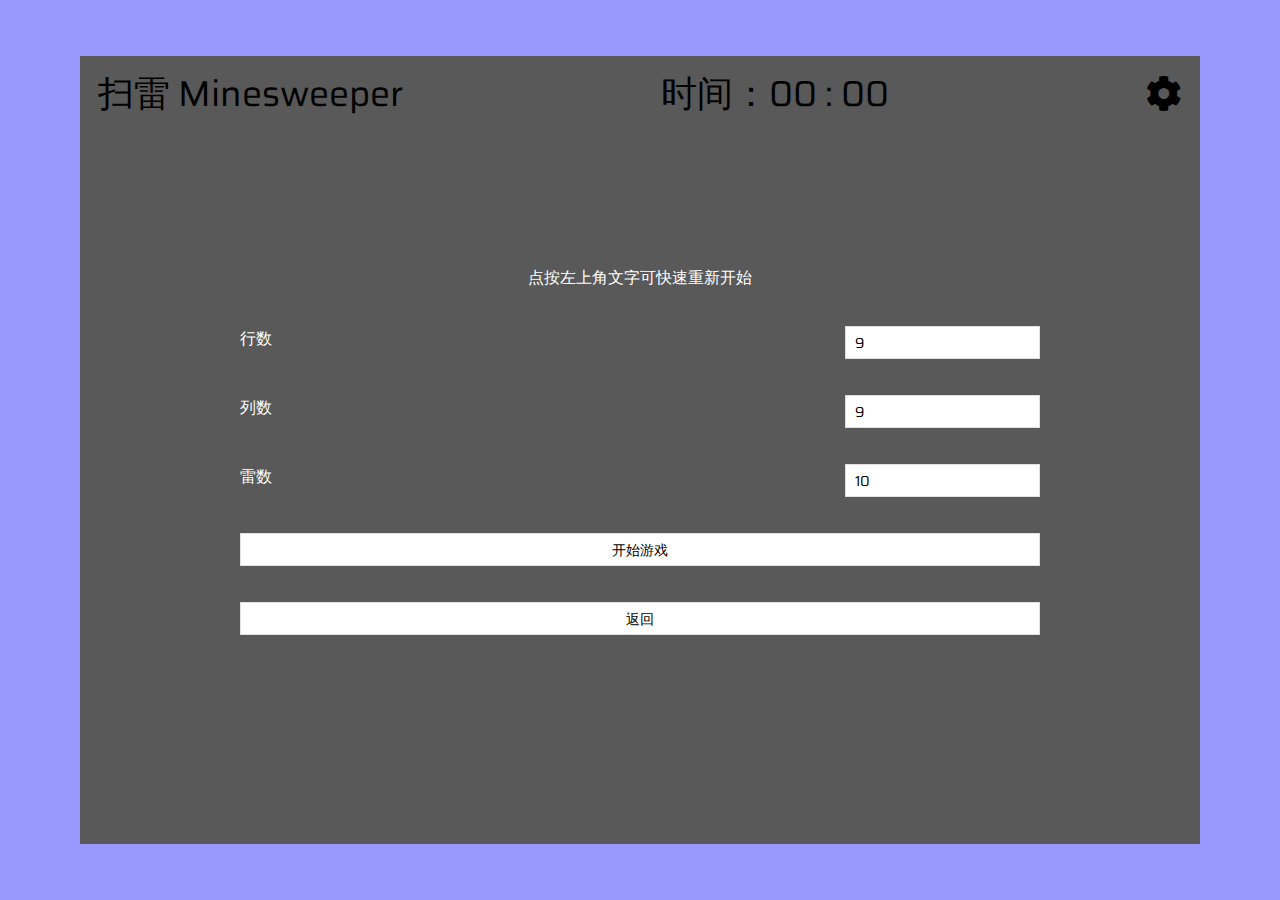
<file: minesweeper/index.html>
<!DOCTYPE html>
<html>

<head>
  <meta charset="utf-8">
  <meta http-equiv="X-UA-Compatible" content="IE=edge, chrome=1">
  <meta name="renderer" content="webkit" />
  <meta name="viewport" content="width=device-width, initial-scale=1, user-scalable=0" />
  <link rel="stylesheet" href="../src/style.css" type="text/css" />
  <style>
    body {
      display: flex;
      flex-direction: column;
      justify-content: center;
      align-items: center;
      padding: 5vmin;
      min-height: 100vh;
      color: #FFFFFF;
      background: #9898FF;
    }

    #container {
      position: relative;
      width: 87.5vw;
      min-height: 87.5vmin;
      color: #000000;
      background: #FFFFFF;
      user-select: none;
    }

    #tab {
      display: flex;
      justify-content: space-between;
      padding: 1vmin 2vmin;
      font-size: 4vmin;
    }

    #tab>* {
      display: flex;
      align-items: center;
    }

    #menu {
      display: flex;
      flex-direction: column;
      justify-content: center;
      align-items: center;
      position: absolute;
      top: 0;
      width: 100%;
      height: 100%;
      color: #FFFFFF;
      background: rgba(0, 0, 0, 0.65);
      transition: opacity 0.25s;
    }

    #menu.hide {
      opacity: 0;
      pointer-events: none;
    }

    #menu>* {
      display: flex;
      justify-content: space-between;
      margin: 2vmin;
      width: 62.5vw;
    }

    #menu input {
      padding: 0.5vmin 1vmin;
      border: 1px solid #E0E0E0;
      font-size: 90%;
      transition: color 0.25s, border-color 0.25s;
    }

    #menu input:focus {
      color: #9898FF;
      border-color: #9898FF;
    }

    #menu .button {
      justify-content: center;
      padding: 0.5vmin 1vmin;
      color: #000000;
      background: #FFFFFF;
      border: 1px solid #E0E0E0;
      font-size: 90%;
      transition: color 0.25s, border-color 0.25s;
    }

    #menu .button:hover {
      color: #9898FF;
      border-color: #9898FF;
    }

    #game {
      display: flex;
      flex-wrap: wrap;
    }

    #game .grid {
      display: inline-flex;
      justify-content: center;
      align-items: center;
      position: relative;
      border: 1px solid #E0E0E0;
    }

    #game .grid.hide {
      color: transparent;
      background: #BFBFBF;
    }

    #game .grid.flagged::after {
      content: "🚩";
      position: absolute;
      color: #000000;
    }
  </style>
  <title>扫雷 | StarSky919的小游戏合集</title>
</head>

<body>
  <div id="container">
    <div id="tab">
      <span id="message">扫雷 Minesweeper</span>
      <span>时间：<span id="time">00 : 00</span></span>
      <i id="button" class="fas fa-cog"></i>
    </div>
    <div id="game"></div>
    <div id="menu">
      <div style="justify-content: center;">点按左上角文字可快速重新开始</div>
      <div>
        <span>行数</span>
        <input type="number" name="config" id="row_count" value="9">
      </div>
      <div>
        <span>列数</span>
        <input type="number" name="config" id="col_count" value="9">
      </div>
      <div>
        <span>雷数</span>
        <input type="number" name="config" id="mine_count" value="10">
      </div>
      <p class="button" id="start">开始游戏</p>
      <p class="button" id="back">返回</p>
    </div>
  </div>
  <script>

  </script>
  <script type="module">
    import { $, Time, randomize, sleep, createElement, createLongClick } from '/src/utils.js';
    const ground = {};
    const container = $('game');
    const menu = $('menu');
    const message = $('message');
    const time = $('time');
    let gameStart = false;
    let groundMined = false;
    let minedCount = 0;
    let startTime = 0;

    function getConfig() {
      return {
        rows: parseInt($('row_count').value) || 9,
        cols: parseInt($('col_count').value) || 9,
        mineCount: parseInt($('mine_count').value) || 0
      }
    }

    function getAround(row, col) {
      const result = [
        ground[`${row}-${col - 1}`],
        ground[`${row}-${col + 1}`],
        ground[`${row - 1}-${col}`],
        ground[`${row - 1}-${col - 1}`],
        ground[`${row - 1}-${col + 1}`],
        ground[`${row + 1}-${col}`],
        ground[`${row + 1}-${col - 1}`],
        ground[`${row + 1}-${col + 1}`],
      ];
      return result.filter(grid => !!grid);
    }

    function render({ rows, cols, mineCount }) {
      const cWidth = parseFloat(getComputedStyle(container).width);
      container.innerHTML = '';
      const fragment = document.createDocumentFragment();
      const size = cWidth / cols;
      for (const key in ground) {
        const { row, col, flagged, mined, hide, error } = ground[key];
        const classList = ['grid'];
        flagged && classList.push('flagged');
        mined && classList.push('mined');
        hide && classList.push('hide');
        fragment.appendChild(ground[key].elm = createElement({
          tagName: 'span',
          classList,
          style: {
            width: `${size}px`,
            height: `${size}px`,
            fontSize: `${size / 2}px`,
            background: error ? error : flagged && !gameStart && (mined ? '#CCFFCC' : '#FFCCCC')
          },
          attr: { row, col },
          text: mined ? '💣' : getAround(row, col).filter(grid => grid ? grid.mined : false).length || ''
        }));
      }
      container.appendChild(fragment);
    }

    function mine(config, row, col) {
      const { rows, cols, mineCount } = config;
      const fc = row * cols + col;
      let around = [fc - rows - 1, fc - rows, fc - rows + 1, fc - 1, fc + 1, fc + rows - 1, fc + rows, fc + rows + 1]
        .filter(Number.isFinite);
      let mines = [];
      for (let i = 0; i < mineCount; i++) mines.push(true);
      for (let i = mines.length; i < rows * cols; i++) mines.push(false);
      const checkAround = mines => {
        around = randomize(around);
        for (let i = 0; i < Math.min(rows * cols - mineCount, 8); i++) {
          const isMined = mines[around[i]];
          if (isMined) return isMined;
        }
      };
      do mines = randomize(mines); while (mines[fc] || checkAround(mines));
      for (const key in ground) {
        const grid = ground[key];
        grid.mined = mines[grid.row * cols + grid.col];
      }
      render(config);
      groundMined = true;
    }

    function sweep(row, col, config, target) {
      const { rows, cols } = config;
      if (!gameStart || (row < 0 && row > rows - 1) || (col < 0 && col > cols - 1)) return;
      if (target) {
        const { mined, elm } = target;
        if (mined) {
          for (const key in ground) {
            const grid = ground[key];
            if (grid.mined) {
              grid.hide = false;
              grid.elm.classList.remove('hide');
            }
            if (grid.flagged)
              grid.elm.style.background = grid.mined ? '#CCFFCC' : '#FFCCCC';
          }
          target.error = elm.style.background = '#FC2222';
          message.innerText = '😵😵😵';
          return gameStart = false;
        }
      }
      const grid = ground[`${row}-${col}`];
      grid.hide = false;
      grid.elm.classList.remove('hide');
      if (grid.elm.innerText) return;
      let temp = [...getAround(row, col)];
      while (temp.length) {
        const grid = temp.shift();
        if (!grid.hide) continue;
        if (!grid.flagged) {
          grid.hide = false;
          grid.elm.classList.remove('hide');
        }
        if (grid.elm.innerText) continue;
        const around = getAround(grid.row, grid.col);
        around.forEach(grid => temp.push(grid));
      }
    }

    function initGame(config) {
      const { rows, cols, mineCount } = config;
      if (rows * cols > 2 ** 12) return alert('区域过大，请重新输入');
      if (mineCount * 2 > rows * cols) return alert('雷数过多，请重新输入');
      for (const key in ground) Reflect.deleteProperty(ground, key);
      for (let i = 0; i < rows; i++)
        for (let j = 0; j < cols; j++) ground[`${i}-${j}`] = { mined: false, flagged: false, hide: true, row: i, col: j };
      render(config), window.onresize = () => render(config);
      container.setAttribute('mine_count', mineCount);
      container.onclick = function({ target }) {
        if (!gameStart) return;
        const row = Number(target.getAttribute('row'));
        const col = Number(target.getAttribute('col'));
        const grid = ground[`${row}-${col}`];
        if (!groundMined) mine(config, row, col), startTime = Date.now();
        grid.flagged || grid.hide && sweep(row, col, config, grid);
        if (document.querySelectorAll('.grid.hide').length === mineCount) {
          message.innerText = '😎😎😎', gameStart = false;
          for (const key in ground) {
            const grid = ground[key];
            grid.hide = false;
            grid.elm.classList.remove('hide');
            if (grid.flagged) grid.elm.style.background = grid.mined ? '#CCFFCC' : '#FFCCCC';
          }
        }
      }
      gameStart = true, groundMined = false, minedCount = 0, startTime = 0;
      message.innerText = `已标记：${minedCount} / ${mineCount}`;
      time.innerText = Time.formatTime(0);
      menu.classList.add('hide');
    }

    function timer() {
      if (gameStart && startTime) {
        const passed = Math.floor((Date.now() - startTime) / 1000);
        time.innerText = Time.formatTime(passed);
      }
      requestAnimationFrame(timer);
    }
    requestAnimationFrame(timer);

    function flag({ target }) {
      const grid = ground[`${Number(target.getAttribute('row'))}-${Number(target.getAttribute('col'))}`];
      if (!grid.hide || !gameStart) return;
      grid.flagged = !grid.flagged;
      grid.elm.classList.toggle('flagged');
      minedCount += grid.flagged ? 1 : -1;
      message.innerText = `已标记：${minedCount} / ${Number(container.getAttribute('mine_count'))}`;
    }
    createLongClick(container, 0.35, flag);
    container.addEventListener('contextmenu', event => event.preventDefault());
    container.addEventListener('mouseup', event => (event.button === 2) && flag(event));

    $('start').addEventListener('click', () => initGame(getConfig()));
    $('back').addEventListener('click', () => menu.classList.add('hide'));
    $('button').addEventListener('click', () => {
      menu.classList.remove('hide');
    });
    message.addEventListener('click', () => groundMined && initGame(getConfig()));
  </script>
</body>

</html>
</file>
<file: src/style.css>
@import "fontawesome.css";

/*--------*/

@font-face {
  font-family: "Saira";
  font-style: normal;
  font-weight: 400;
  font-display: swap;
  src: url(../fonts/Saira-Regular.ttf) format("truetype");
}

@font-face {
  font-family: "Saira";
  font-style: italic;
  font-weight: 400;
  font-display: swap;
  src: url(../fonts/Saira-Italic.ttf) format("truetype");
}

* {
  margin: 0;
  padding: 0;
  border: none;
  outline: none;
}

*,
*::before,
*::after {
  -webkit-box-sizing: border-box;
  -moz-box-sizing: border-box;
  box-sizing: border-box;
  -webkit-appearance: none;
  -moz-appearance: none;
  appearance: none;
  text-indent: 0;
}

:root,
input {
  font-family: "Saira";
  -moz-osx-font-smoothing: grayscale;
  -webkit-font-smoothing: antialiased;
  text-rendering: optimizeLegibility;
  -webkit-text-size-adjust: none;
  -webkit-tap-highlight-color: transparent;
}
</file>
